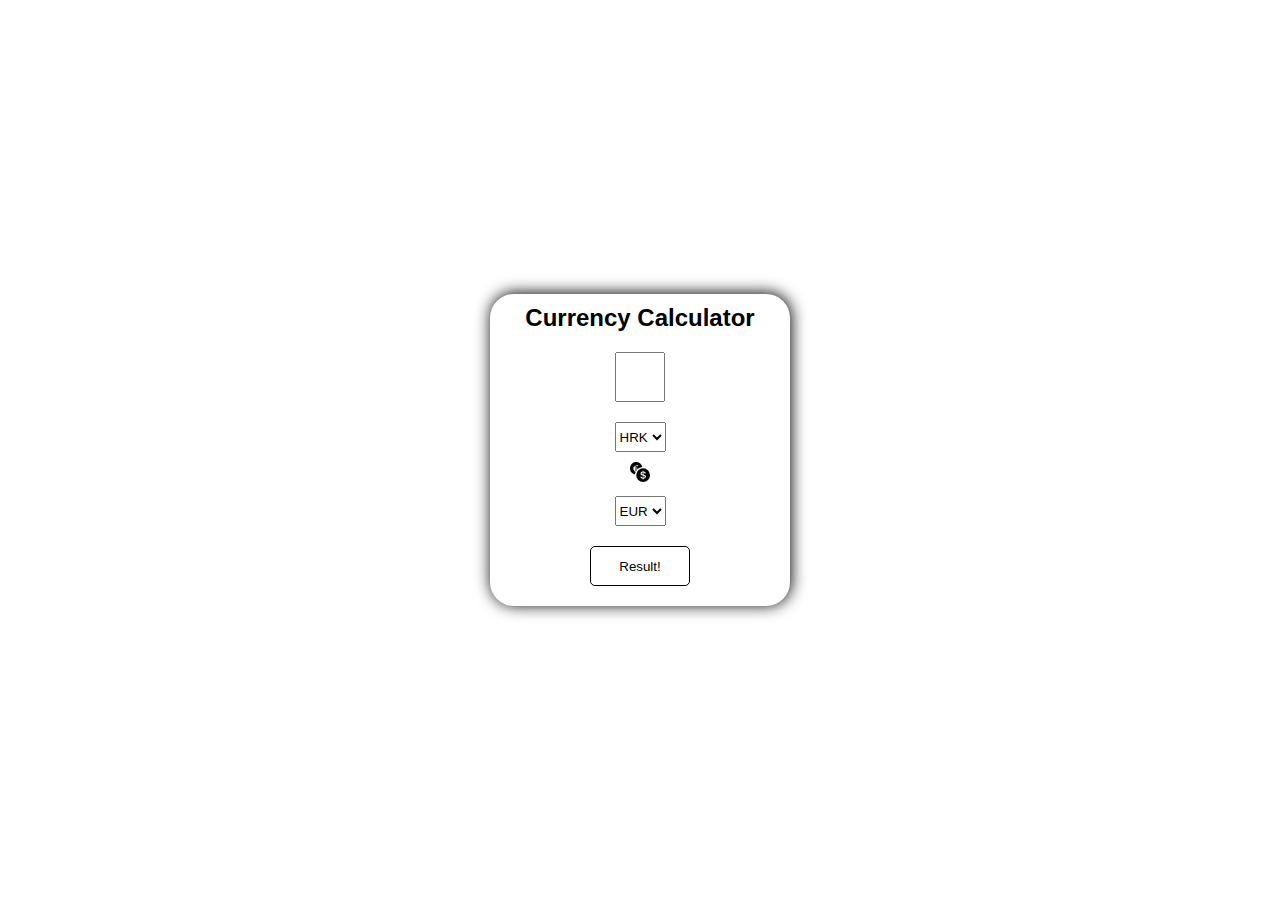
<file: CurencyCalculator/index.html>
<!DOCTYPE html>
<html lang="en">
<head>
    <meta charset="UTF-8">
    <meta name="viewport" content="width=device-width, initial-scale=1.0">
    <link rel="stylesheet" href="style.css">
    <title>Currency Calculator</title>
</head>
<body>
    <div class="calc">
        <div>
         <h2>Currency Calculator</h2>
         <form>
           <div>
              <input type="number" class="form-control" id="amount"/>
           </div>
           <div class="form-group">
              <select class="form-control" id="currency-1" required>
                <option>HRK</option>
                <option>EUR</option>
                <option>USD</option>
              </select>
            </div>
            <svg xmlns="http://www.w3.org/2000/svg" width="20" height="20" fill="currentColor" class="bi bi-currency-exchange" viewBox="0 0 16 16">
              <path d="M0 5a5 5 0 0 0 4.027 4.905 6.5 6.5 0 0 1 .544-2.073C3.695 7.536 3.132 6.864 3 5.91h-.5v-.426h.466V5.05q-.001-.07.004-.135H2.5v-.427h.511C3.236 3.24 4.213 2.5 5.681 2.5c.316 0 .59.031.819.085v.733a3.5 3.5 0 0 0-.815-.082c-.919 0-1.538.466-1.734 1.252h1.917v.427h-1.98q-.004.07-.003.147v.422h1.983v.427H3.93c.118.602.468 1.03 1.005 1.229a6.5 6.5 0 0 1 4.97-3.113A5.002 5.002 0 0 0 0 5m16 5.5a5.5 5.5 0 1 1-11 0 5.5 5.5 0 0 1 11 0m-7.75 1.322c.069.835.746 1.485 1.964 1.562V14h.54v-.62c1.259-.086 1.996-.74 1.996-1.69 0-.865-.563-1.31-1.57-1.54l-.426-.1V8.374c.54.06.884.347.966.745h.948c-.07-.804-.779-1.433-1.914-1.502V7h-.54v.629c-1.076.103-1.808.732-1.808 1.622 0 .787.544 1.288 1.45 1.493l.358.085v1.78c-.554-.08-.92-.376-1.003-.787zm1.96-1.895c-.532-.12-.82-.364-.82-.732 0-.41.311-.719.824-.809v1.54h-.005zm.622 1.044c.645.145.943.38.943.796 0 .474-.37.8-1.02.86v-1.674z"/>
            </svg>
            <div class="form-group">
              <select class="form-control" id="currency-2" required>
                <option>EUR</option>
                <option>USD</option>
                <option>HRK</option>
              </select>
            </div>  
            <button class="calculate-btn">Result!</button>
          </form>
          <div class="result">
            <p>
              <span class="given-amount"></span> 
              <span class="base-currency"></span>
              <span class="final-result"></span> 
              <span class="second-currency"></span>
            </p>
          </div>
        </div> 
      </div>
</body>
<script src="js.js"></script>
</html>
</file>
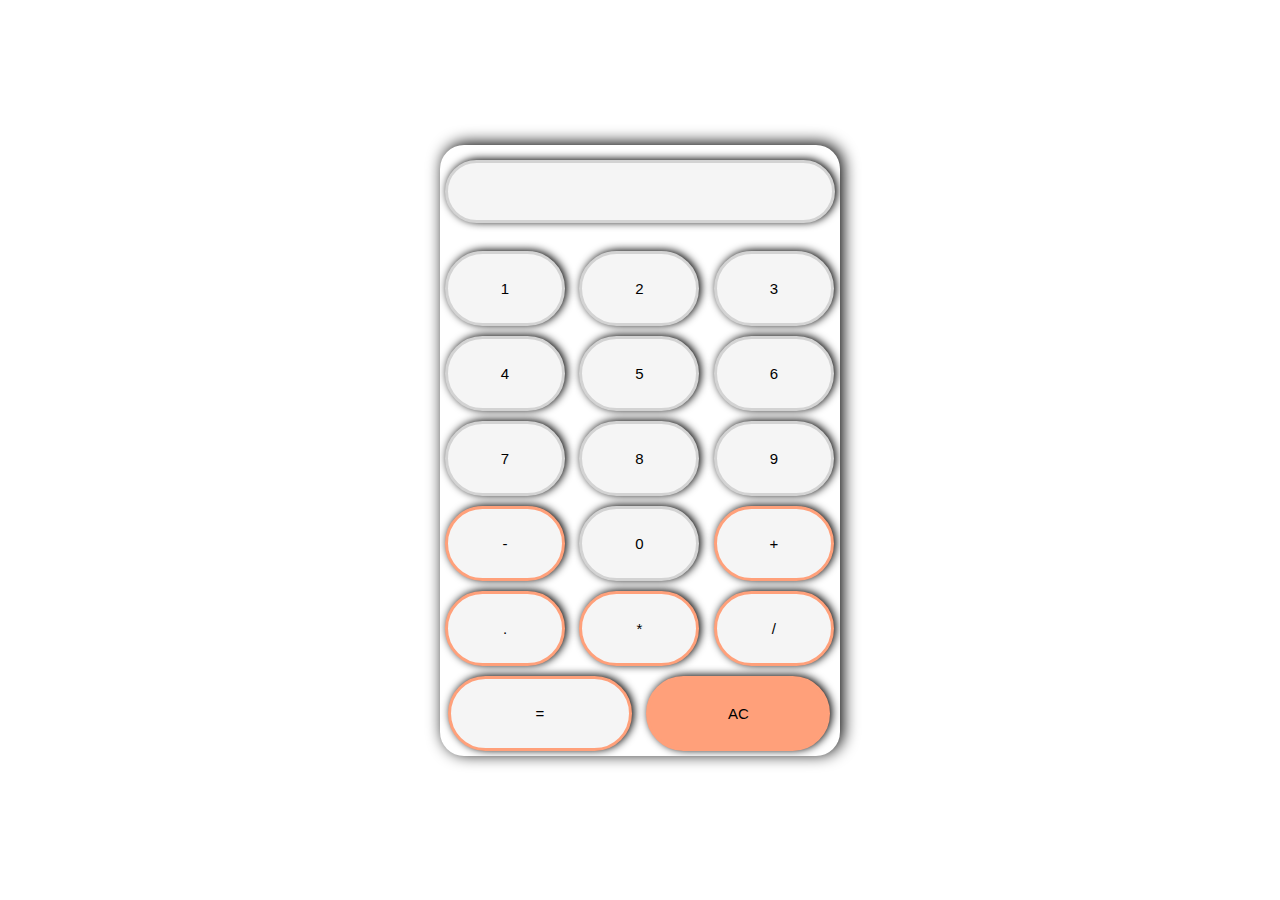
<file: JS-calculator/index.html>
<!DOCTYPE html>
<html lang="en">
<head>
    <meta charset="UTF-8">
    <meta name="viewport" content="width=device-width, initial-scale=1.0">
    <link rel="stylesheet" href="style.css">
    <title>Document</title>
</head>
<body>

<div class="container">
	<div class= "calc">  
		<form name = "form1">  	  
			<!-- This input box shows the button pressed by the user in calculator. -->  
	  		<input id = "calc" type ="text" name = "answer"> <br> <br>    
	  		<!-- onclick() function display the number prsses by the user. --> 
	  		<!-- Display the calculator button on the screen. --> 
			<input type = "button" value = "1" onclick = "form1.answer.value += '1' ">  
	  		<input type = "button" value = "2" onclick = "form1.answer.value += '2' ">  
	  		<input type = "button" value = "3" onclick = "form1.answer.value += '3' ">
			<input type = "button" value = "4" onclick = "form1.answer.value += '4' ">  
	  		<input type = "button" value = "5" onclick = "form1.answer.value += '5' ">  
	  		<input type = "button" value = "6" onclick = "form1.answer.value += '6' ">
			<input type = "button" value = "7" onclick = "form1.answer.value += '7' ">  
	  		<input type = "button" value = "8" onclick = "form1.answer.value += '8' ">  
			<input type = "button" value = "9" onclick = "form1.answer.value += '9' ">
			<input class="color" type = "button" value = "-" onclick = "form1.answer.value += '-' ">
	  		<input type = "button" value = "0" onclick = "form1.answer.value += '0' ">
			<input class="color" type = "button" value = "+" onclick = "form1.answer.value += '+' "> 
			<input class="color" type = "button" value = "." onclick = "form1.answer.value += '.' ">
	  		<input class="color" type = "button" value = "*" onclick = "form1.answer.value += '*' "> 	
			<input class="color" type = "button" value = "/" onclick = "form1.answer.value += '/' ">  	  		     
			<!-- When we click on the '=' button, the onclick() shows the sum results on the calculator screen. -->  
	  		<input class="equal" type = "button" value = "=" onclick = "form1.answer.value = eval(form1.answer.value) "> 
			<!-- Display the Cancel button and erase all data entered by the user. -->  
	  		<input type = "button" value = "AC" onclick = "form1.answer.value = ' ' " id= "clear" > 		
		</form>  
	</div>
</div>	
    <script src="script.js"></script>
</body>

</html>
</file>
<file: CurencyCalculator/style.css>
* 
{
	margin: 0;
	padding: 0;
	box-sizing: border-box;
	font-family: sans-serif;
}

body
{
	display: flex;
	justify-content: center;
	align-items: center;
	height: 100vh;
   	background-color: white;
}

.calc 
{
	width: 100%;
	max-width: 300px;
	border-radius: 1.5rem;
	overflow: hidden;
    box-shadow: 1px -1px 16px rgba(0, 0, 0, 1);
    text-align:center;
}

h2
{
    margin: 10px;
}

p
{
    margin: 10px;
}

input
{
    margin: 10px;
    width: 50px;
    height: 50px;
    text-align: center;
}

select
{
    margin: 10px;
    height: 30px;
    cursor: pointer;
}

button
{
    margin: 10px;
    background-color: white;
    border: 1px solid black;
    border-radius: 5px;
    height: 40px;
    width: 100px;
    cursor: pointer;
}

button:hover
{
    background-color: lightgray;
}
</file>
<file: JS-calculator/style.css>
* {
	margin: 0;
	padding: 0;
	box-sizing: border-box;
	font-family: sans-serif;
}

.container {
	display: flex;
	justify-content: center;
	align-items: center;
	height: 100vh;
   	background-color: white;

}

.calc {
	width: 100%;
	max-width: 400px;
	border-radius: 1.5rem;
	overflow: hidden;
    box-shadow: 3px -2px 16px rgba(0, 0, 0, 1);
}

#clear
{
	background-color: lightsalmon;
	border-color: lightsalmon;
	width: 46%;
}

.color
{
	border-color: lightsalmon;
}

.equal
{
	border-color: lightsalmon;
	width: 46%;
	margin-left: 8px;
}
    
input  
{  
	width: 120px;  
	background-color: whitesmoke;  
	color: black;  
	border: 3px solid lightgray;  
    border-radius: 50px;  
    padding: 26px;  
    margin: 5px;  
    font-size: 15px; 
	box-shadow: 2px -1px 8px rgba(0, 0, 0, 1);
	cursor: pointer;
} 

input:hover
{
	background-color: lightgray;
	transform: scale(1.1);
}
   
#calc
{  
	width: 390px;  	  
    padding: 20px;  
	margin-top: 15px;  
} 

#calc:hover
{
	transform: scale(1);
}
</file>
